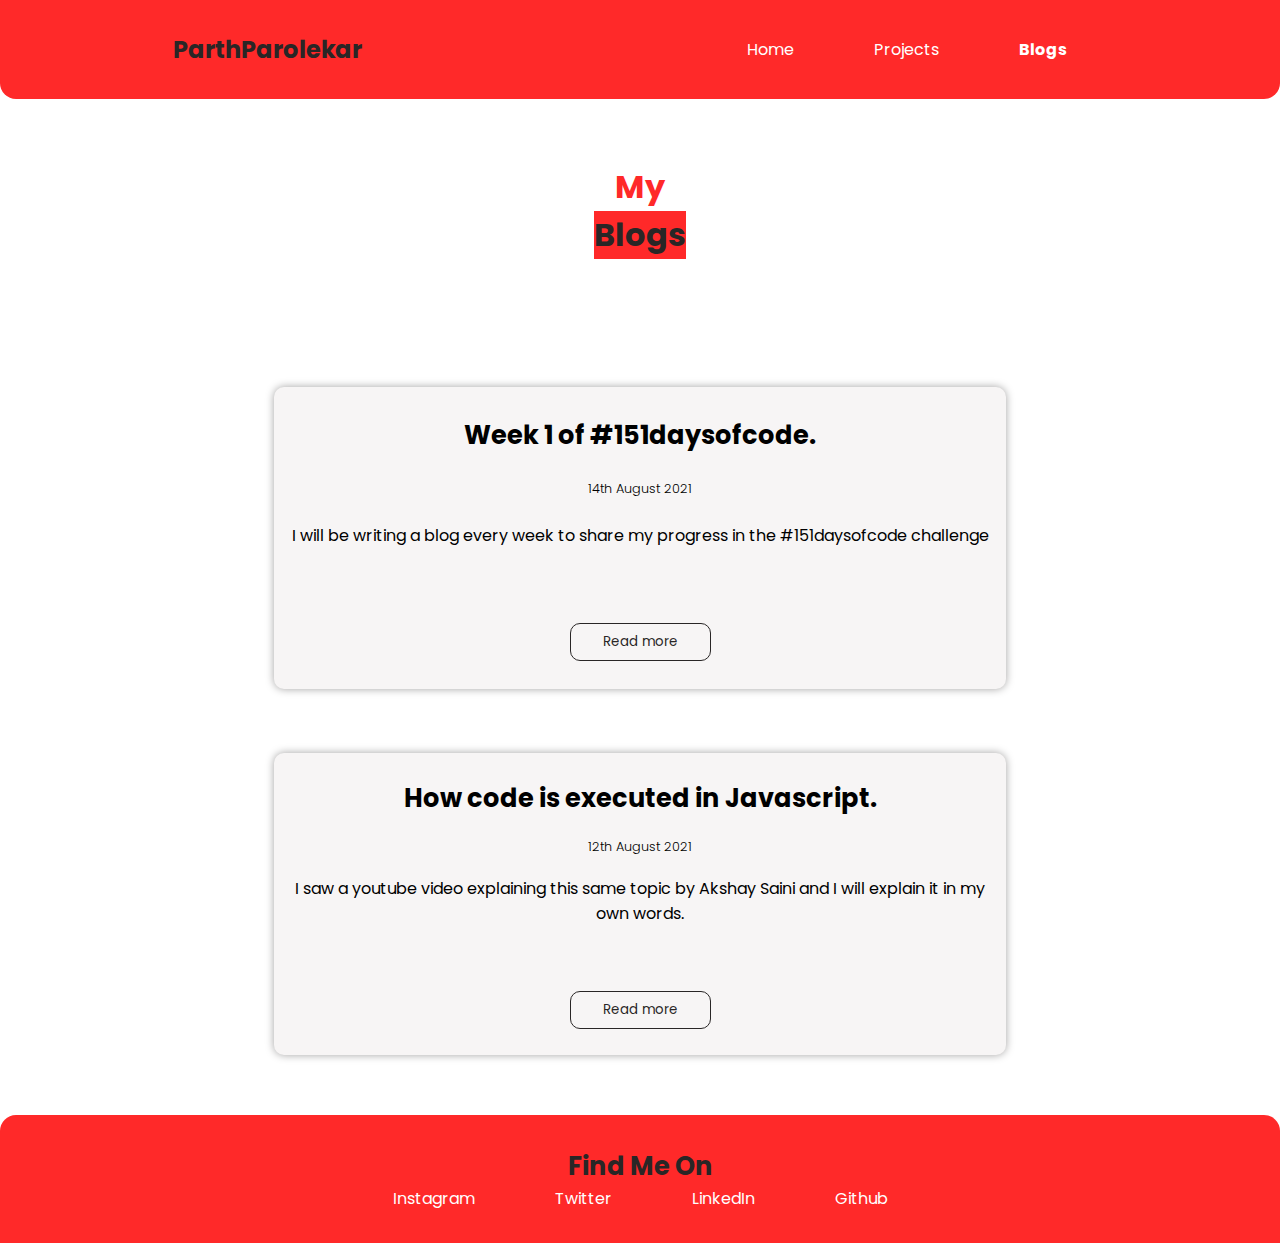
<file: blogs.html>
<!DOCTYPE html>
<html lang="en">
  <head>
    <meta charset="UTF-8" />
    <meta http-equiv="X-UA-Compatible" content="IE=edge" />
    <meta name="viewport" content="width=device-width, initial-scale=1.0" />
    <link rel="preconnect" href="https://fonts.gstatic.com" />
    <link
      href="https://fonts.googleapis.com/css2?family=Poppins:wght@200;300;400;500;700;900&display=swap"
      rel="stylesheet"
    />
    <link rel="stylesheet" href="style.css" />
    <title>Parth Parolekar</title>
  </head>
  <body>
    <nav class="navigation">
      <div class="container-horizontal">
        <div class="brand">ParthParolekar</div>
        <ul class="nav-links">
          <li><a href="./index.html" class="nav-link">Home</a></li>
          <li><a href="./projects.html" class="nav-link">Projects</a></li>
          <li><a href="#" class="nav-link active">Blogs</a></li>
        </ul>
      </div>
    </nav>

    <header class="container-vertical padding-4rem blog-center">
      <h1 class="title">My</h1>
      <h1 class="highlight">Blogs</h1>
    </header>

    <section class="container-vertical card height-30vh margin-top-4rem">
      <h1 class="heading">Week 1 of #151daysofcode.</h1>
      <h6 class="tiny">14th August 2021</h6>
      <h3 class="paragraph text-center">
        I will be writing a blog every week to share my progress in the
        #151daysofcode challenge
      </h3>
      <br />
      <button class="btn-primary btn-color-1 margin-side-1rem">
        <a
          href="https://dev.to/parthparolekar/week-1-of-151dyasofcode-hg6"
          target="_blank"
          >Read more</a
        >
      </button>
    </section>

    <section class="container-vertical card height-30vh margin-top-4rem">
      <h1 class="heading">How code is executed in Javascript.</h1>
      <h6 class="tiny">12th August 2021</h6>
      <h3 class="paragraph text-center">
        I saw a youtube video explaining this same topic by Akshay Saini and I
        will explain it in my own words.
      </h3>
      <br />
      <button class="btn-primary btn-color-1 margin-side-1rem">
        <a
          href="https://dev.to/parthparolekar/how-code-is-executed-in-javascript-31ji"
          target="_blank"
          >Read more</a
        >
      </button>
    </section>

    <footer class="footer">
      <div class="container-vertical">
        <h1 class="heading">Find Me On</h1>
        <ul class="nav-links">
          <li>
            <a
              href="https://www.instagram.com/parth.parolekar/"
              class="nav-link"
              >Instagram</a
            >
          </li>
          <li>
            <a href="https://twitter.com/ParolekarParth" class="nav-link"
              >Twitter</a
            >
          </li>
          <li>
            <a
              href="https://www.linkedin.com/in/parth-parolekar-b7439a195/"
              class="nav-link"
              >LinkedIn</a
            >
          </li>
          <li>
            <a href="https://github.com/ParthParolekar" class="nav-link"
              >Github</a
            >
          </li>
        </ul>
      </div>
    </footer>
  </body>
</html>
</file>
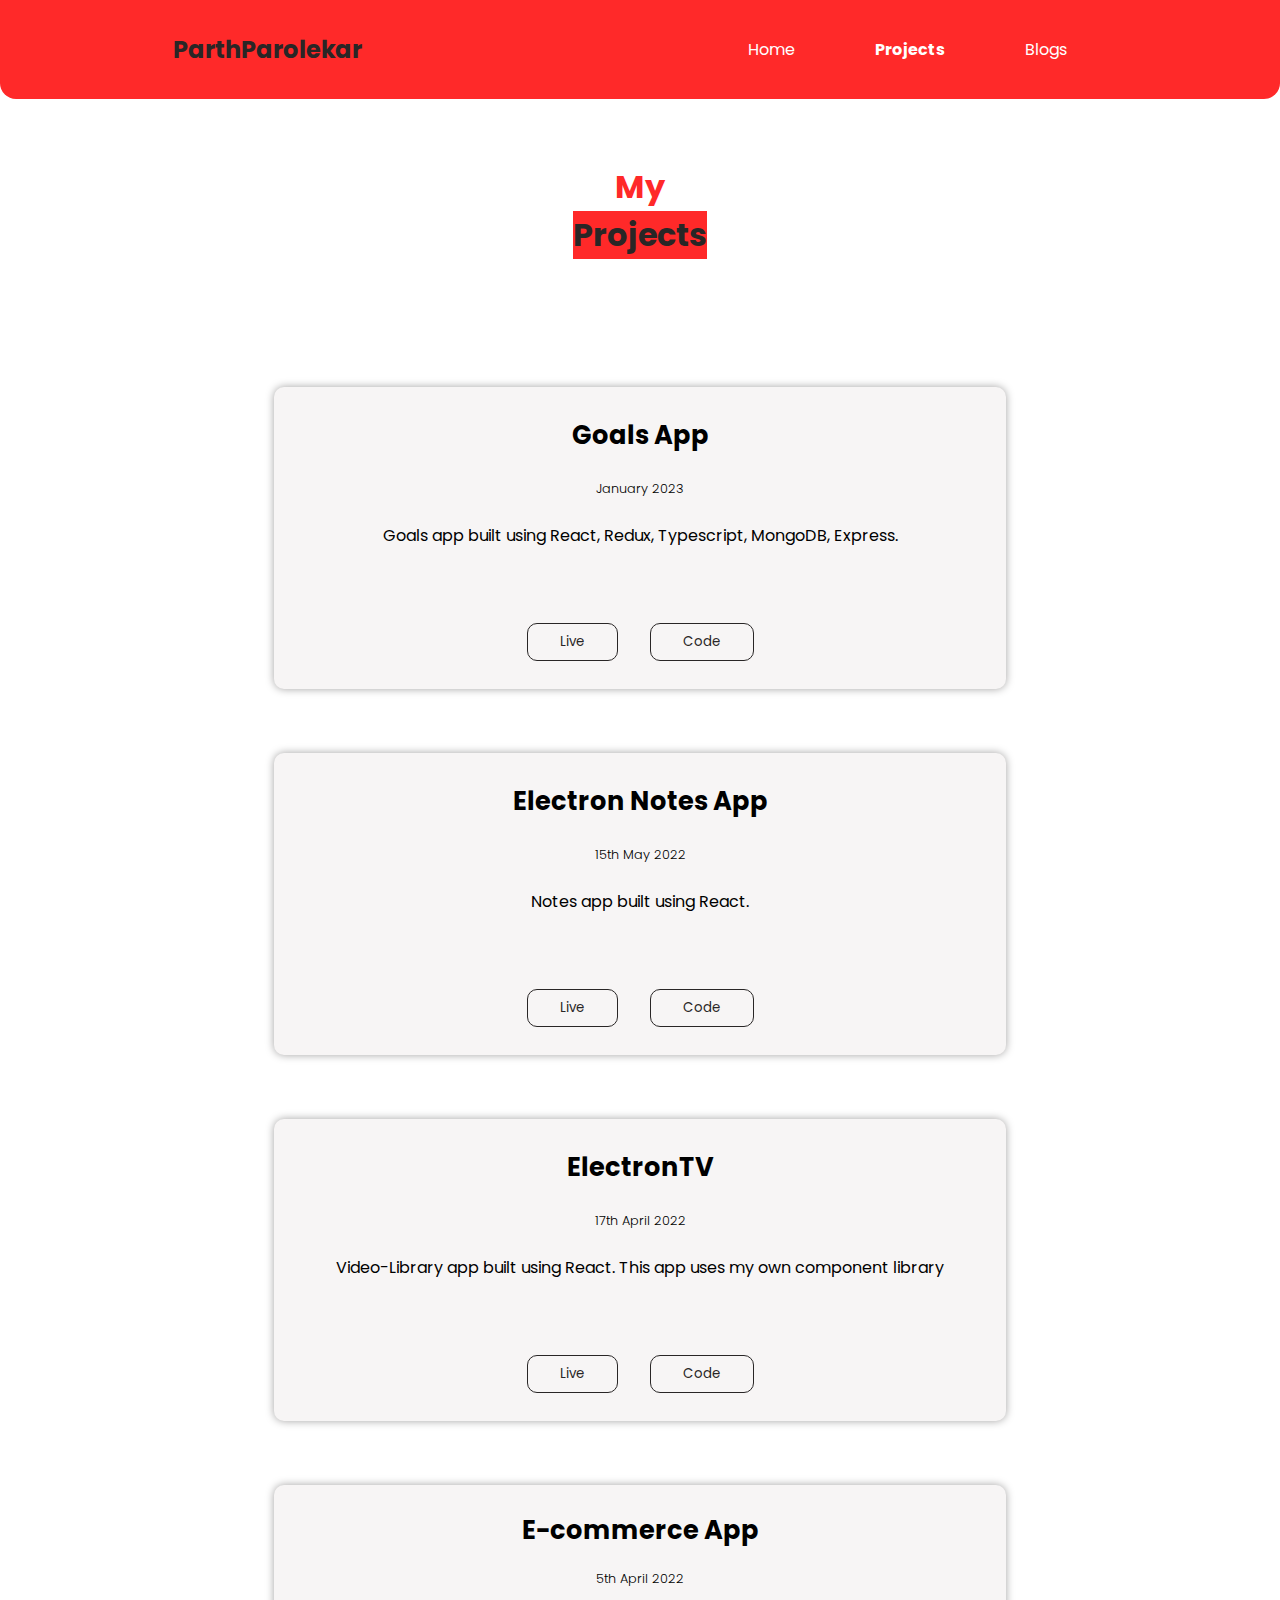
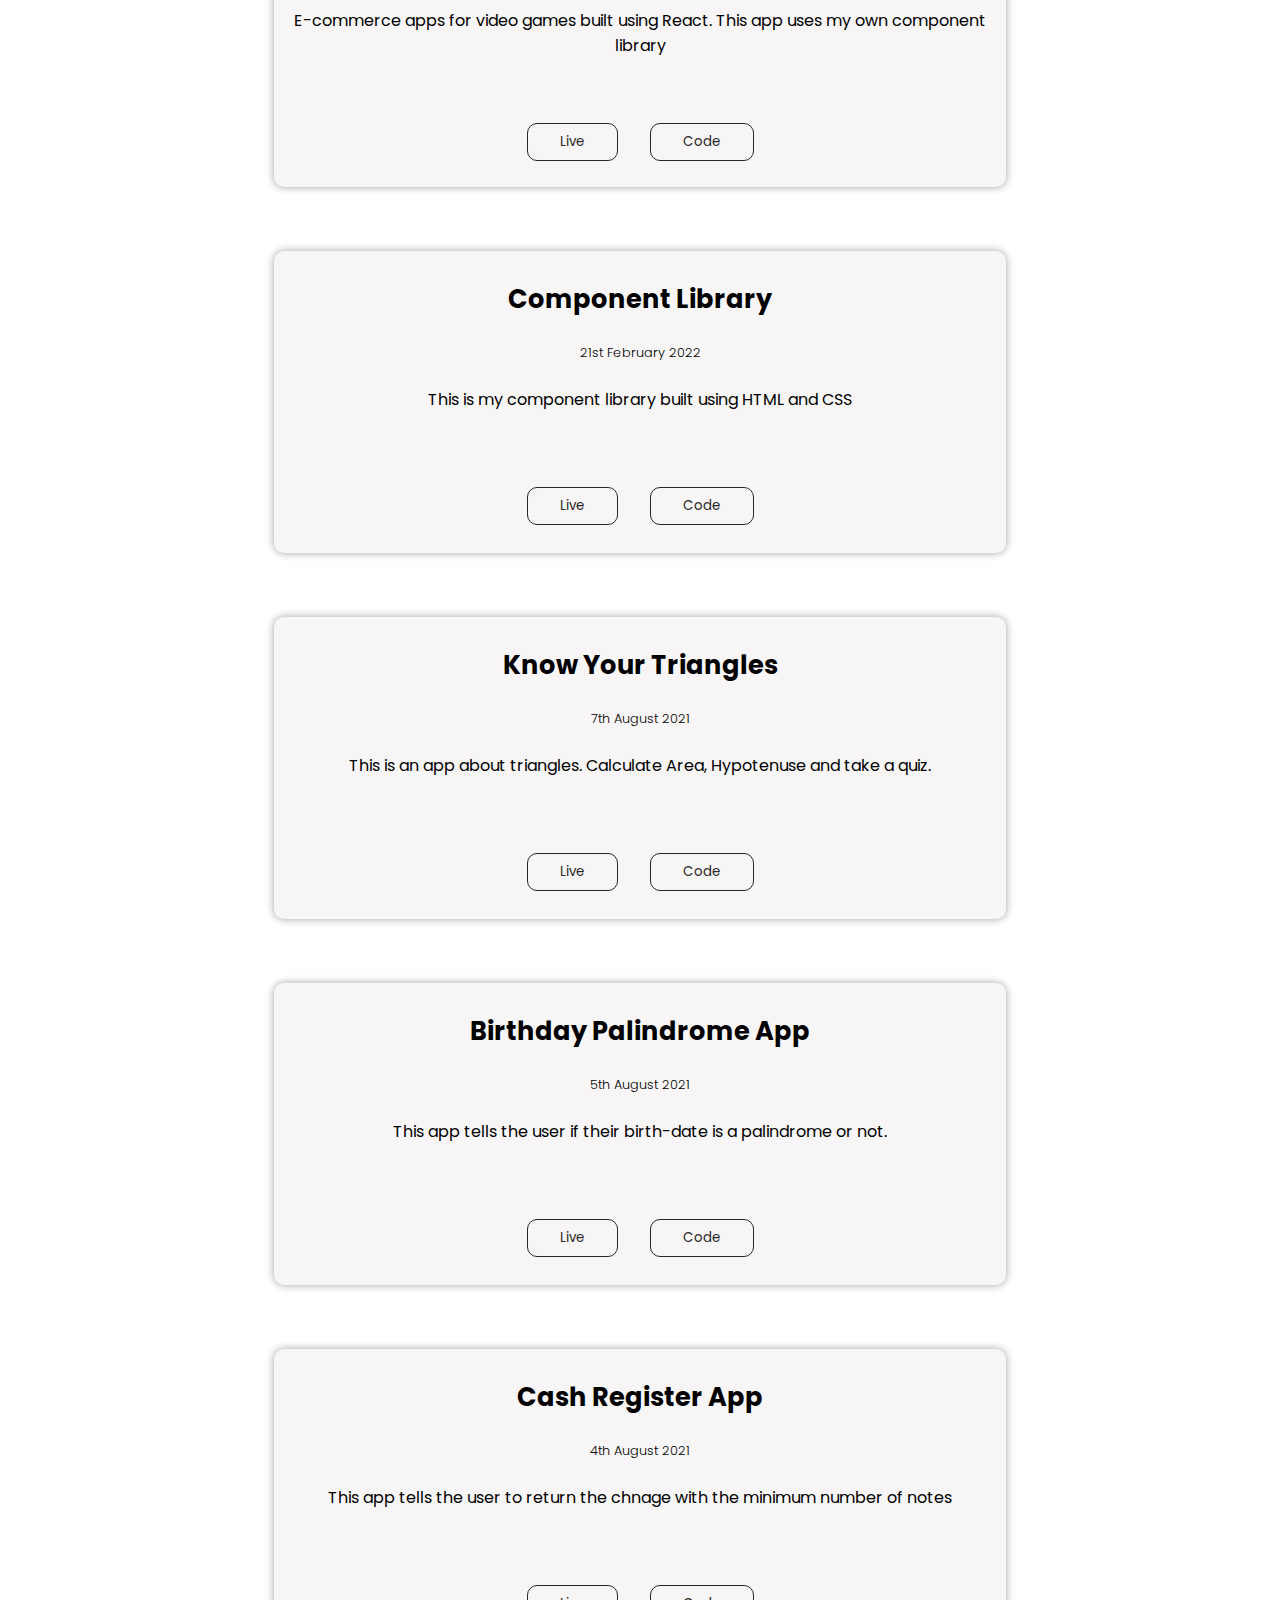
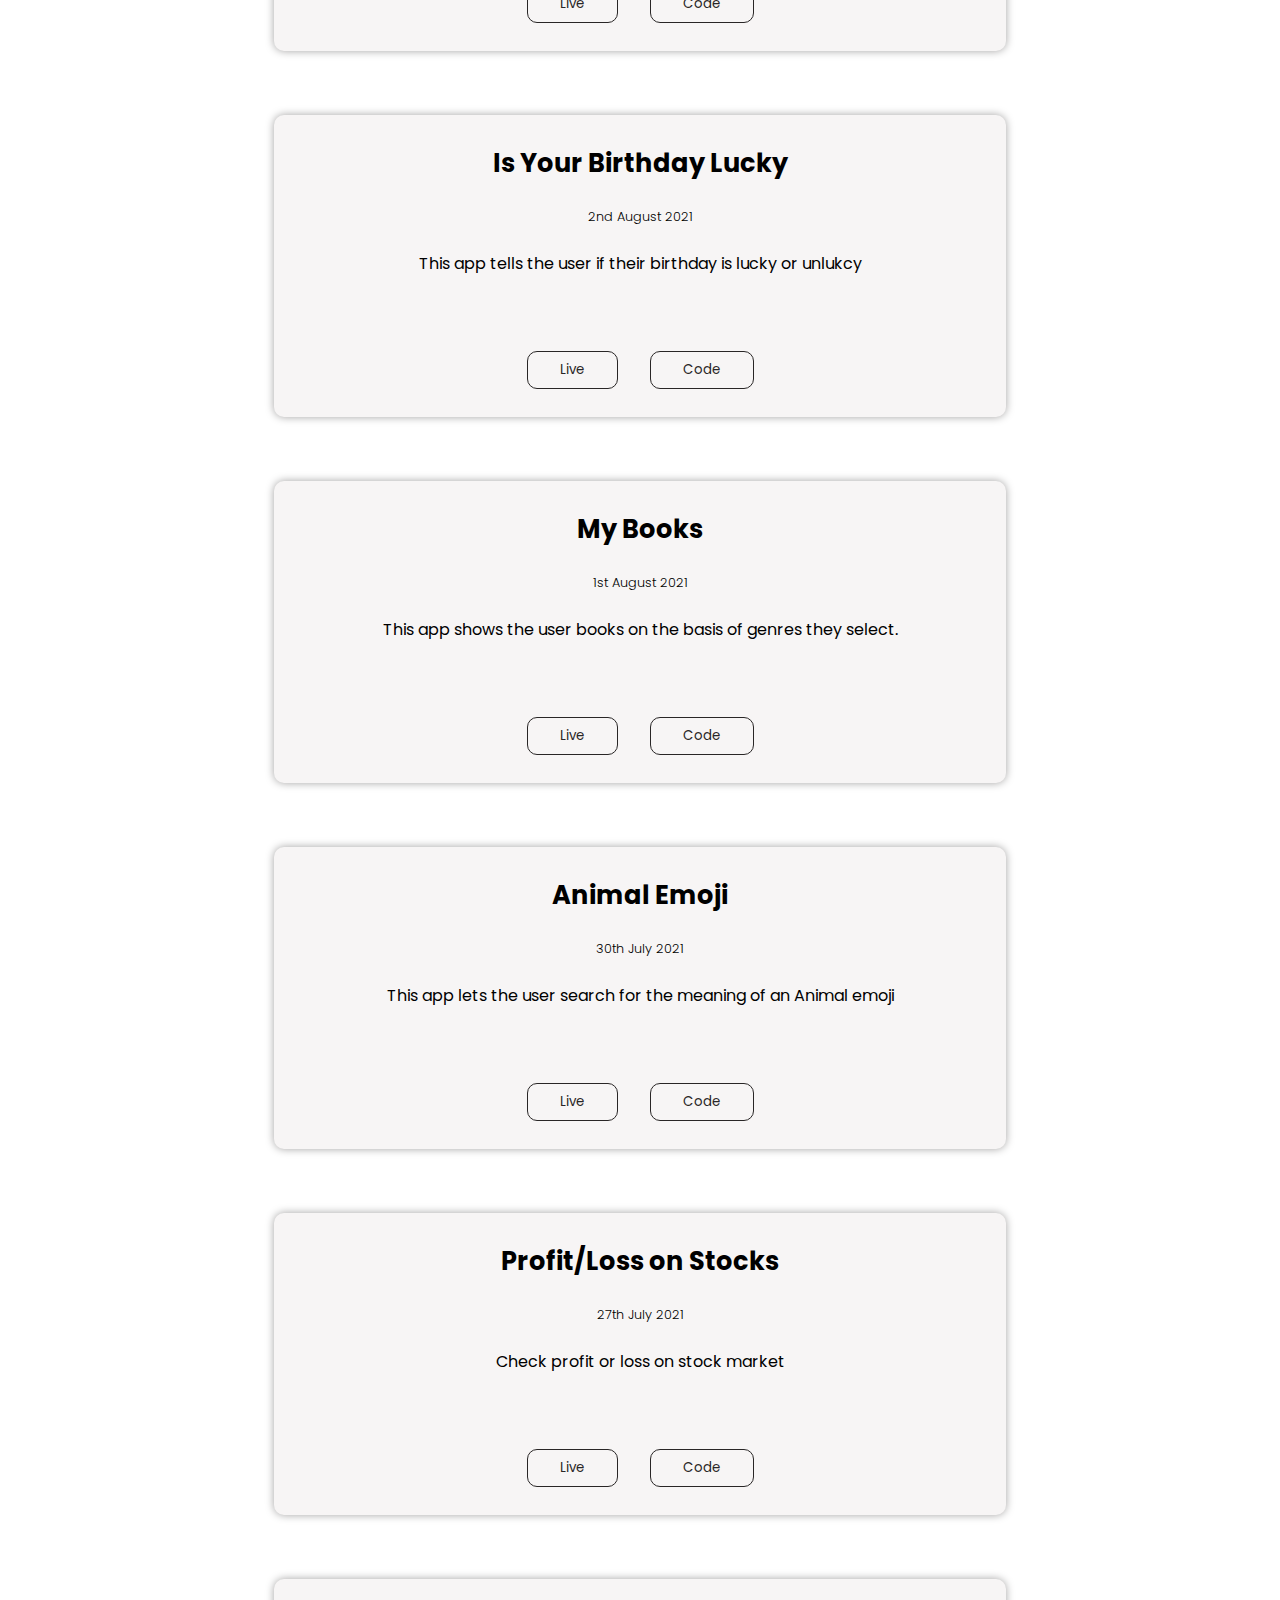
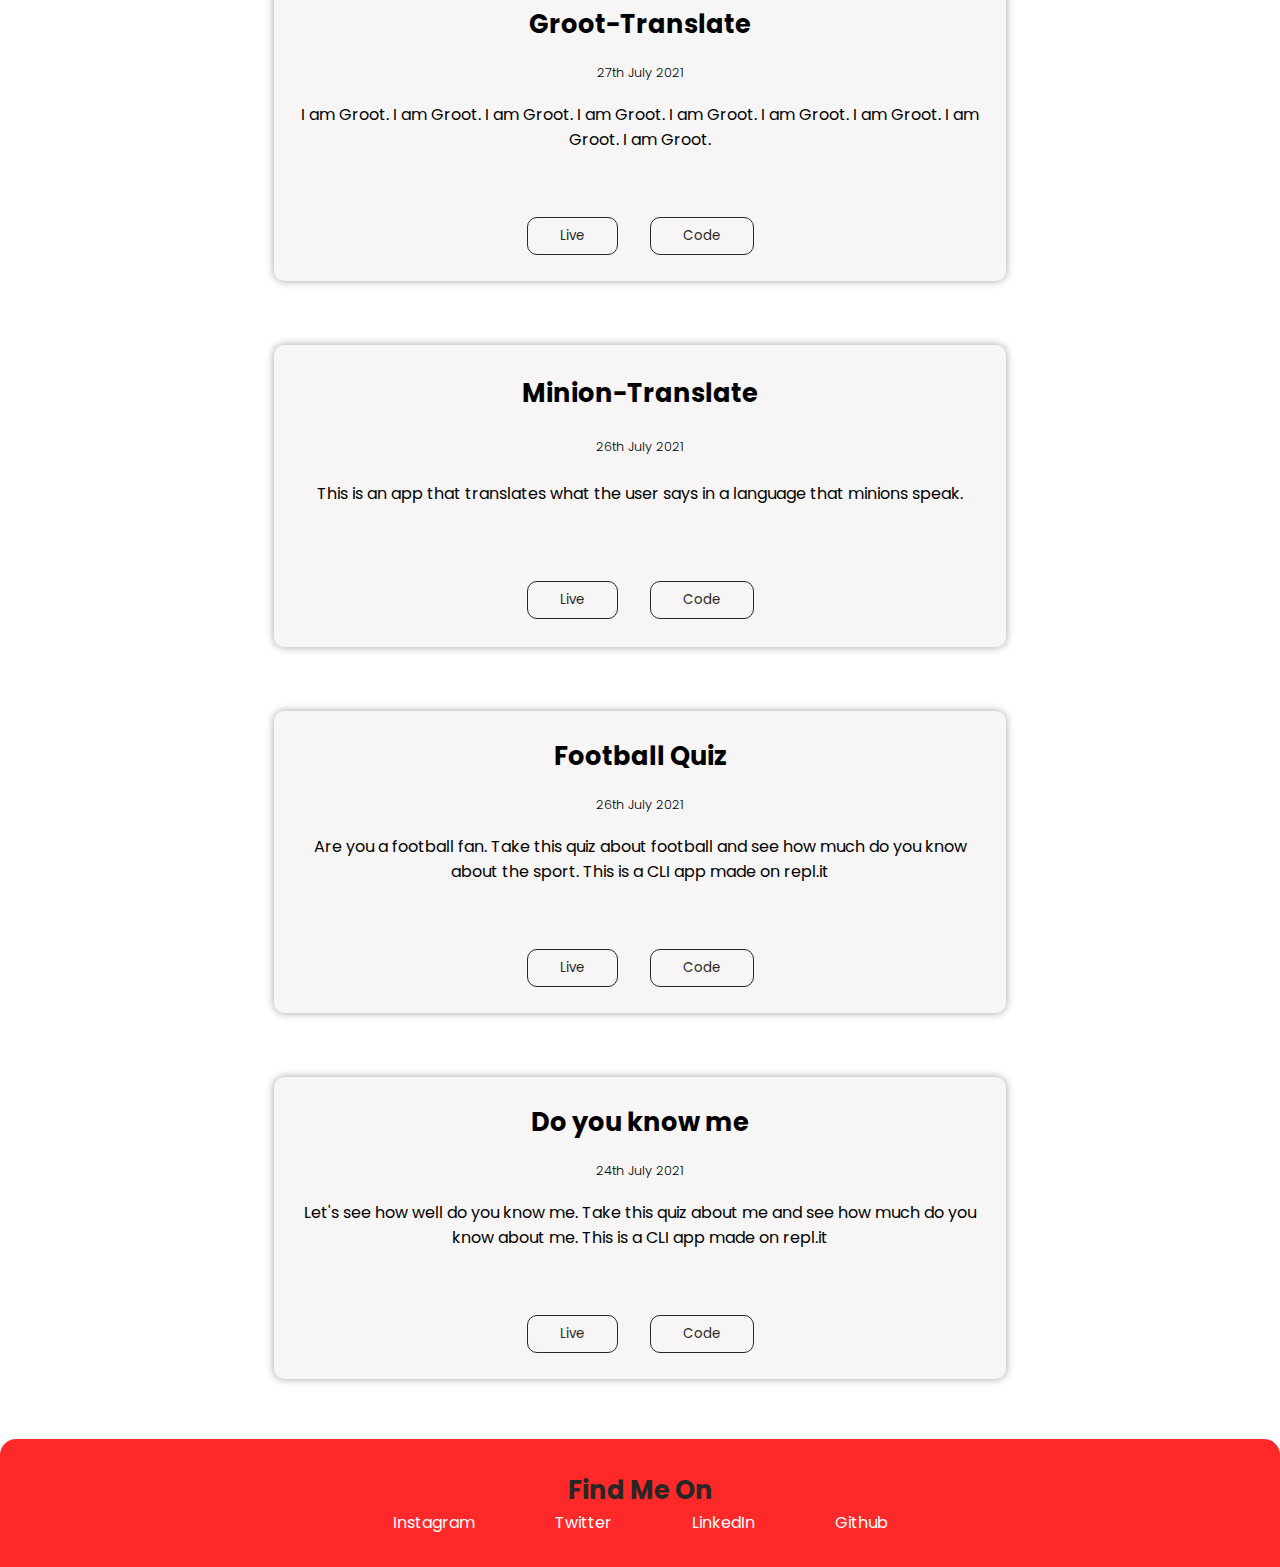
<file: projects.html>
<!DOCTYPE html>
<html lang="en">
  <head>
    <meta charset="UTF-8" />
    <meta http-equiv="X-UA-Compatible" content="IE=edge" />
    <meta name="viewport" content="width=device-width, initial-scale=1.0" />
    <link rel="preconnect" href="https://fonts.gstatic.com" />
    <link
      href="https://fonts.googleapis.com/css2?family=Poppins:wght@200;300;400;500;700;900&display=swap"
      rel="stylesheet"
    />
    <link rel="stylesheet" href="style.css" />
    <title>Parth Parolekar</title>
  </head>
  <body>
    <nav class="navigation">
      <div class="container-horizontal">
        <div class="brand">ParthParolekar</div>
        <ul class="nav-links">
          <li><a href="./index.html" class="nav-link">Home</a></li>
          <li><a href="#" class="nav-link active">Projects</a></li>
          <li><a href="./blogs.html" class="nav-link">Blogs</a></li>
        </ul>
      </div>
    </nav>

    <header class="container-vertical padding-4rem project-center">
      <h1 class="title">My</h1>
      <h1 class="highlight">Projects</h1>
    </header>

    <section class="container-vertical card height-30vh margin-top-4rem">
      <h1 class="heading">Goals App</h1>
      <h6 class="tiny">January 2023</h6>
      <h3 class="paragraph text-center">
        Goals app built using React, Redux, Typescript, MongoDB, Express.
      </h3>
      <br />
      <div class="container-horizontal">
        <button class="btn-primary btn-color-1 margin-side-1rem">
          <a href="https://goalsetter-app-xux4.onrender.com/" target="_blank"
            >Live</a
          >
        </button>

        <button class="btn-primary btn-color-1 margin-side-1rem">
          <a
            href="https://github.com/ParthParolekar/goals-app-MERN"
            target="_blank"
            >Code</a
          >
        </button>
      </div>
    </section>

    <section class="container-vertical card height-30vh margin-top-4rem">
      <h1 class="heading">Electron Notes App</h1>
      <h6 class="tiny">15th May 2022</h6>
      <h3 class="paragraph text-center">Notes app built using React.</h3>
      <br />
      <div class="container-horizontal">
        <button class="btn-primary btn-color-1 margin-side-1rem">
          <a href="https://electron-notes.netlify.app/" target="_blank">Live</a>
        </button>

        <button class="btn-primary btn-color-1 margin-side-1rem">
          <a
            href="https://github.com/ParthParolekar/notes-app/tree/development"
            target="_blank"
            >Code</a
          >
        </button>
      </div>
    </section>

    <section class="container-vertical card height-30vh margin-top-4rem">
      <h1 class="heading">ElectronTV</h1>
      <h6 class="tiny">17th April 2022</h6>
      <h3 class="paragraph text-center">
        Video-Library app built using React. This app uses my own component
        library
      </h3>
      <br />
      <div class="container-horizontal">
        <button class="btn-primary btn-color-1 margin-side-1rem">
          <a href="https://electrontv.netlify.app/" target="_blank">Live</a>
        </button>

        <button class="btn-primary btn-color-1 margin-side-1rem">
          <a
            href="https://github.com/ParthParolekar/Electron-video-library/tree/development"
            target="_blank"
            >Code</a
          >
        </button>
      </div>
    </section>

    <section class="container-vertical card height-30vh margin-top-4rem">
      <h1 class="heading">E-commerce App</h1>
      <h6 class="tiny">5th April 2022</h6>
      <h3 class="paragraph text-center">
        E-commerce apps for video games built using React. This app uses my own
        component library
      </h3>
      <br />
      <div class="container-horizontal">
        <button class="btn-primary btn-color-1 margin-side-1rem">
          <a href="https://electron-ecommerce.netlify.app/" target="_blank"
            >Live</a
          >
        </button>

        <button class="btn-primary btn-color-1 margin-side-1rem">
          <a
            href="https://github.com/ParthParolekar/Electron-Ecommerce/tree/development"
            target="_blank"
            >Code</a
          >
        </button>
      </div>
    </section>

    <section class="container-vertical card height-30vh margin-top-4rem">
      <h1 class="heading">Component Library</h1>
      <h6 class="tiny">21st February 2022</h6>
      <h3 class="paragraph text-center">
        This is my component library built using HTML and CSS
      </h3>
      <br />
      <div class="container-horizontal">
        <button class="btn-primary btn-color-1 margin-side-1rem">
          <a href="https://electtron.netlify.app/" target="_blank">Live</a>
        </button>

        <button class="btn-primary btn-color-1 margin-side-1rem">
          <a
            href="https://github.com/ParthParolekar/UI-Component-Library/tree/development"
            target="_blank"
            >Code</a
          >
        </button>
      </div>
    </section>

    <section class="container-vertical card height-30vh margin-top-4rem">
      <h1 class="heading">Know Your Triangles</h1>
      <h6 class="tiny">7th August 2021</h6>
      <h3 class="paragraph text-center">
        This is an app about triangles. Calculate Area, Hypotenuse and take a
        quiz.
      </h3>
      <br />
      <div class="container-horizontal">
        <button class="btn-primary btn-color-1 margin-side-1rem">
          <a
            href="https://parth-know-your-triangles.netlify.app/"
            target="_blank"
            >Live</a
          >
        </button>

        <button class="btn-primary btn-color-1 margin-side-1rem">
          <a
            href="https://github.com/ParthParolekar/Know-Your-Triangles"
            target="_blank"
            >Code</a
          >
        </button>
      </div>
    </section>

    <section class="container-vertical card height-30vh margin-top-4rem">
      <h1 class="heading">Birthday Palindrome App</h1>
      <h6 class="tiny">5th August 2021</h6>
      <h3 class="paragraph text-center">
        This app tells the user if their birth-date is a palindrome or not.
      </h3>
      <br />
      <div class="container-horizontal">
        <button class="btn-primary btn-color-1 margin-side-1rem">
          <a
            href="https://parth-birthday-palindrome.netlify.app/"
            target="_blank"
            >Live</a
          >
        </button>

        <button class="btn-primary btn-color-1 margin-side-1rem">
          <a
            href="https://github.com/ParthParolekar/Birthdate-Palindrome"
            target="_blank"
            >Code</a
          >
        </button>
      </div>
    </section>

    <section class="container-vertical card height-30vh margin-top-4rem">
      <h1 class="heading">Cash Register App</h1>
      <h6 class="tiny">4th August 2021</h6>
      <h3 class="paragraph text-center">
        This app tells the user to return the chnage with the minimum number of
        notes
      </h3>
      <br />
      <div class="container-horizontal">
        <button class="btn-primary btn-color-1 margin-side-1rem">
          <a href="https://parth-cash-register.netlify.app/" target="_blank"
            >Live</a
          >
        </button>

        <button class="btn-primary btn-color-1 margin-side-1rem">
          <a
            href="https://github.com/ParthParolekar/Cash-Register"
            target="_blank"
            >Code</a
          >
        </button>
      </div>
    </section>

    <section class="container-vertical card height-30vh margin-top-4rem">
      <h1 class="heading">Is Your Birthday Lucky</h1>
      <h6 class="tiny">2nd August 2021</h6>
      <h3 class="paragraph text-center">
        This app tells the user if their birthday is lucky or unlukcy
      </h3>
      <br />
      <div class="container-horizontal">
        <button class="btn-primary btn-color-1 margin-side-1rem">
          <a
            href="https://replit.com/@ParthParolekar/Is-Your-Birthdate-Lucky"
            target="_blank"
            >Live</a
          >
        </button>

        <button class="btn-primary btn-color-1 margin-side-1rem">
          <a
            href="https://github.com/ParthParolekar/Is-Your-Birthdate-Lucky"
            target="_blank"
            >Code</a
          >
        </button>
      </div>
    </section>

    <section class="container-vertical card height-30vh margin-top-4rem">
      <h1 class="heading">My Books</h1>
      <h6 class="tiny">1st August 2021</h6>
      <h3 class="paragraph text-center">
        This app shows the user books on the basis of genres they select.
      </h3>
      <br />
      <div class="container-horizontal">
        <button class="btn-primary btn-color-1 margin-side-1rem">
          <a href="https://jzpxn.csb.app/" target="_blank">Live</a>
        </button>

        <button class="btn-primary btn-color-1 margin-side-1rem">
          <a href="https://github.com/ParthParolekar/My-Books" target="_blank"
            >Code</a
          >
        </button>
      </div>
    </section>

    <section class="container-vertical card height-30vh margin-top-4rem">
      <h1 class="heading">Animal Emoji</h1>
      <h6 class="tiny">30th July 2021</h6>
      <h3 class="paragraph text-center">
        This app lets the user search for the meaning of an Animal emoji
      </h3>
      <br />
      <div class="container-horizontal">
        <button class="btn-primary btn-color-1 margin-side-1rem">
          <a href="https://9l3sz.csb.app/" target="_blank">Live</a>
        </button>

        <button class="btn-primary btn-color-1 margin-side-1rem">
          <a
            href="https://github.com/ParthParolekar/Animal-Emoji"
            target="_blank"
            >Code</a
          >
        </button>
      </div>
    </section>

    <section class="container-vertical card height-30vh margin-top-4rem">
      <h1 class="heading">Profit/Loss on Stocks</h1>
      <h6 class="tiny">27th July 2021</h6>
      <h3 class="paragraph text-center">
        Check profit or loss on stock market
      </h3>
      <br />
      <div class="container-horizontal">
        <button class="btn-primary btn-color-1 margin-side-1rem">
          <a
            href="https://parth-profit-loss-stocks.netlify.app/"
            target="_blank"
            >Live</a
          >
        </button>

        <button class="btn-primary btn-color-1 margin-side-1rem">
          <a
            href="https://github.com/ParthParolekar/Profit-Loss-Stocks"
            target="_blank"
            >Code</a
          >
        </button>
      </div>
    </section>

    <section class="container-vertical card height-30vh margin-top-4rem">
      <h1 class="heading">Groot-Translate</h1>
      <h6 class="tiny">27th July 2021</h6>
      <h3 class="paragraph text-center">
        I am Groot. I am Groot. I am Groot. I am Groot. I am Groot. I am Groot.
        I am Groot. I am Groot. I am Groot.
      </h3>
      <br />
      <div class="container-horizontal">
        <button class="btn-primary btn-color-1 margin-side-1rem">
          <a href="https://parth-groot-translate.netlify.app/" target="_blank"
            >Live</a
          >
        </button>

        <button class="btn-primary btn-color-1 margin-side-1rem">
          <a
            href="https://github.com/ParthParolekar/Groot-Translate"
            target="_blank"
            >Code</a
          >
        </button>
      </div>
    </section>

    <section class="container-vertical card height-30vh margin-top-4rem">
      <h1 class="heading">Minion-Translate</h1>
      <h6 class="tiny">26th July 2021</h6>
      <h3 class="paragraph text-center">
        This is an app that translates what the user says in a language that
        minions speak.
      </h3>
      <br />
      <div class="container-horizontal">
        <button class="btn-primary btn-color-1 margin-side-1rem">
          <a href="https://parth-minion-translate.netlify.app/" target="_blank"
            >Live</a
          >
        </button>

        <button class="btn-primary btn-color-1 margin-side-1rem">
          <a
            href="https://github.com/ParthParolekar/Minion-Translate"
            target="_blank"
            >Code</a
          >
        </button>
      </div>
    </section>

    <section class="container-vertical card height-30vh margin-top-4rem">
      <h1 class="heading">Football Quiz</h1>
      <h6 class="tiny">26th July 2021</h6>
      <h3 class="paragraph text-center">
        Are you a football fan. Take this quiz about football and see how much
        do you know about the sport. This is a CLI app made on repl.it
      </h3>
      <br />
      <div class="container-horizontal">
        <button class="btn-primary btn-color-1 margin-side-1rem">
          <a
            href="https://replit.com/@ParthParolekar/Football-Quiz#index.js"
            target="_blank"
            >Live</a
          >
        </button>

        <button class="btn-primary btn-color-1 margin-side-1rem">
          <a
            href="https://github.com/ParthParolekar/Football-Quiz"
            target="_blank"
            >Code</a
          >
        </button>
      </div>
    </section>

    <section class="container-vertical card height-30vh margin-top-4rem">
      <h1 class="heading">Do you know me</h1>
      <h6 class="tiny">24th July 2021</h6>
      <h3 class="paragraph text-center">
        Let's see how well do you know me. Take this quiz about me and see how
        much do you know about me. This is a CLI app made on repl.it
      </h3>
      <br />
      <div class="container-horizontal">
        <button class="btn-primary btn-color-1 margin-side-1rem">
          <a
            href="https://replit.com/@ParthParolekar/Do-you-know-me#index.js"
            target="_blank"
            >Live</a
          >
        </button>

        <button class="btn-primary btn-color-1 margin-side-1rem">
          <a
            href="https://github.com/ParthParolekar/Do-you-know-me-"
            target="_blank"
            >Code</a
          >
        </button>
      </div>
    </section>

    <footer class="footer">
      <div class="container-vertical">
        <h1 class="heading">Find Me On</h1>
        <ul class="nav-links">
          <li>
            <a
              href="https://www.instagram.com/parth.parolekar/"
              class="nav-link"
              >Instagram</a
            >
          </li>
          <li>
            <a href="https://twitter.com/ParolekarParth" class="nav-link"
              >Twitter</a
            >
          </li>
          <li>
            <a
              href="https://www.linkedin.com/in/parth-parolekar-b7439a195/"
              class="nav-link"
              >LinkedIn</a
            >
          </li>
          <li>
            <a href="https://github.com/ParthParolekar" class="nav-link"
              >Github</a
            >
          </li>
        </ul>
      </div>
    </footer>
  </body>
</html>
</file>
<file: style.css>
:root {
  --primary: #ff2929;
  --secondary: #292626;
}

* {
  margin: 0;
  padding: 0;
  font-family: "Poppins";
}

.navigation {
  background-color: var(--primary);
  padding: 1rem 0rem;
  color: var(--secondary);
  padding: 2rem 0;
  border-bottom-left-radius: 1rem;
  border-bottom-right-radius: 1rem;
}
.relative {
  position: relative;
}
.container-vertical {
  max-width: 700px;
  margin: auto;
  display: flex;
  flex-direction: column;
  justify-content: space-around;
  align-items: center;
}

.card {
  background: rgb(247, 245, 245);
  padding: 1rem;
  border-radius: 10px;
  box-shadow: 0px 0px 8px #a3a2a2;
}

.height-30vh {
  height: 30vh;
}

.width {
  width: 40px;
}

.container-horizontal {
  display: flex;
  justify-content: space-around;
  align-items: center;
}

.skills-logo {
  /* height: 10vh; */
  /* width: 70vh; */
  display: flex;
  justify-content: center;
  align-items: center;
  flex-wrap: wrap;
}

.skills-logo a {
  background-color: white;
  width: 4rem;
  height: 4rem;
  display: flex;
  align-items: center;
  justify-content: center;

  /* padding: 1rem; */
  border-radius: 100%;
}

.fab {
  font-size: 3rem;
}

.brand {
  font-weight: bold;
  font-size: 1.5rem;
}

.nav-links {
  display: flex;
  justify-content: space-around;
  align-items: center;
  list-style: none;
}

.active {
  font-weight: 700;
}

.nav-link {
  text-decoration: none;
  color: white;
  margin: 0 40px;
  font-size: 1rem;
}

.nav-link:hover {
  color: var(--primary);
  background: white;
}

.hero {
  width: 500px;
}

.title {
  font-size: 2rem;
  color: var(--primary);
  text-align: center;
}

.tiny {
  font-weight: 300;
  font-size: 0.8rem;
}

.highlight {
  background: var(--primary);
  color: var(--secondary);
}

.padding-4rem {
  padding: 4rem;
}

.padding-1rem {
  padding: 1rem;
}

.margin-top-4rem {
  margin-top: 4rem;
}

.heading {
  font-size: 1.6rem;
}

.paragraph {
  font-size: 1rem;
  font-weight: 400;
}
.secondary {
  background: var(--secondary);
  color: white;
}

.text-center {
  text-align: center;
}

.footer {
  margin-top: 60px;
  background-color: var(--primary);
  padding: 1rem 0rem;
  color: var(--secondary);
  padding: 2rem 0;
  border-top-left-radius: 1rem;
  border-top-right-radius: 1rem;
}

.btn-primary {
  padding: 0.5rem 2rem;
  border-radius: 10px;
  border: 1px solid;
  cursor: pointer;
}

.btn-color-1 {
  background-color: rgb(247, 245, 245);
  color: #292626;
  transition: all 0.5s ease;
}

.btn-color-1:hover {
  background-color: #292626;
  color: white;
  font-size: 1.5rem;
  transition: all 0.5s ease;
}

.btn-color-2 {
  background-color: #292626;
  color: white;
  transition: all 0.5s ease;
}

.btn-color-2:hover {
  background-color: white;
  color: #292626;
  font-size: 1.5rem;
  transition: all 0.5s ease;
}

.margin-side-1rem {
  margin: 0 1rem;
}

a {
  text-decoration: none;
  color: inherit;
}

@media screen and (max-width: 770px) {
  header {
    width: 70%;
  }
  .hero {
    width: 300px;
  }
  footer {
    width: 100%;
  }

  .skills-logo {
    width: 100%;
    font-size: 0.3rem;
    overflow: visible;
    display: flex;
    flex-direction: row;
    flex-wrap: wrap;
    gap: 1rem;
  }

  .container-vertical {
    /* width: 100%; */
    font-size: 0.5rem;
  }
}

@media screen and (max-width: 550px) {
  footer {
    width: 100%;
  }
  section {
    height: max-content;
  }
  .skills-logo {
    height: 100%;
  }
  .heading {
    text-align: center;
  }
  .fab {
    font-size: 2rem;
  }

  .title {
    text-align: center;
  }
  .card {
    width: auto;
    height: auto;
  }
  .home-center {
    width: 10%;
  }
  .project-center {
    width: 10%;
  }
  .blog-center {
    width: 10%;
  }
  .nav-links {
    display: flex;
    flex-direction: column;
  }
  .nav-link {
    font-size: 1rem;
  }
}
</file>
